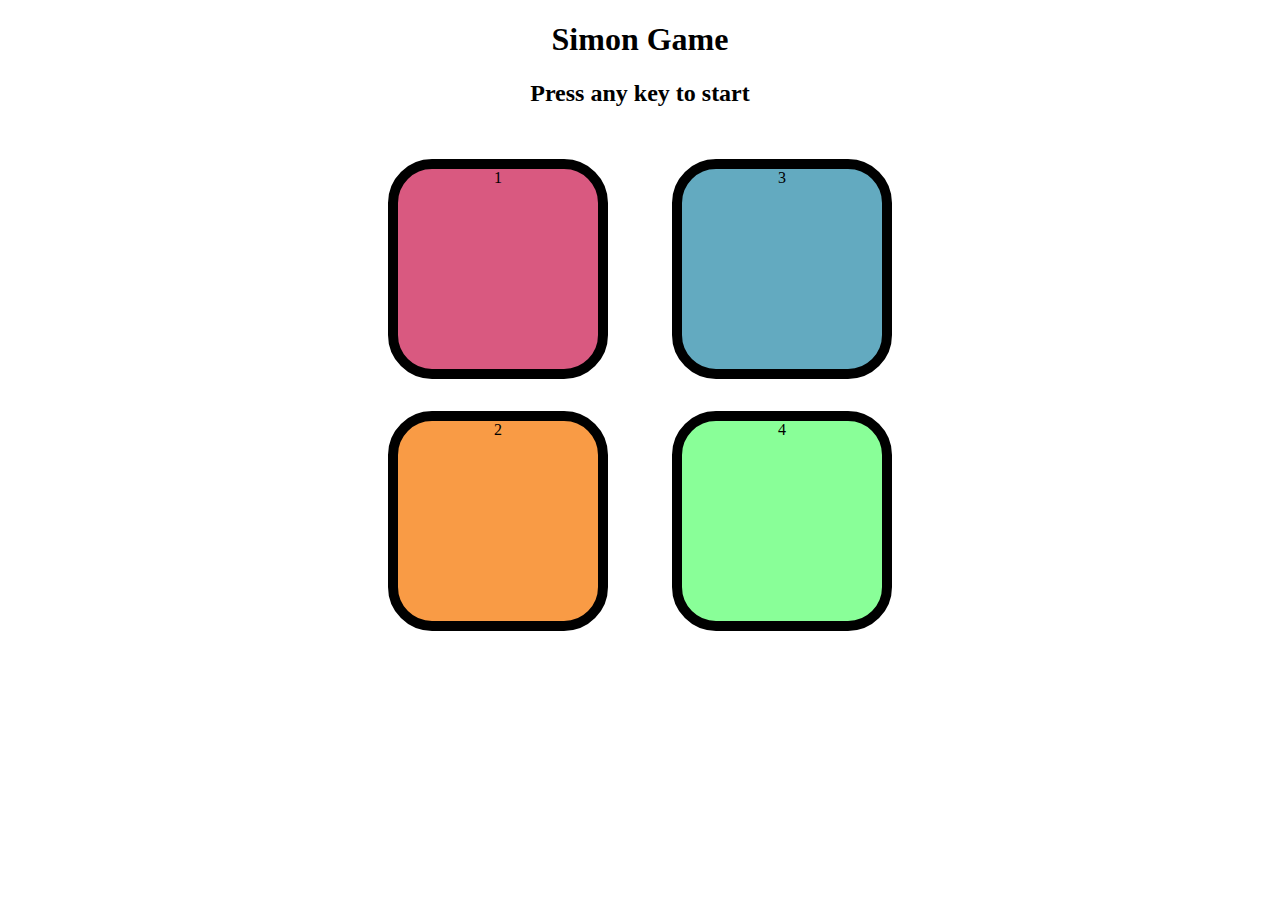
<file: index.html>
<!DOCTYPE html>
<html lang="en">
<head>
    <meta charset="UTF-8">
    <meta name="viewport" content="width=device-width, initial-scale=1.0">
    <title>Simon Game</title>
    <link rel="stylesheet" href="style.css"/>
</head>
<body>
  <h1>Simon Game</h1>
  <h2>Press any key to start</h2>
    <div class="btn-container">
       <div class="line-one">
        <div class="btn red" type="button" id="red">1</div> 
       <div class="btn yellow " type="button" id="yellow">2</div> 
       </div>
       <div class="line-two">
        <div class="btn green" type="button" id="green">3</div> 
       <div class="btn purple" type="button" id="purple">4</div> 
       </div>
    </div>
   <script src="app.js"></script>
</body>
</html>
</file>
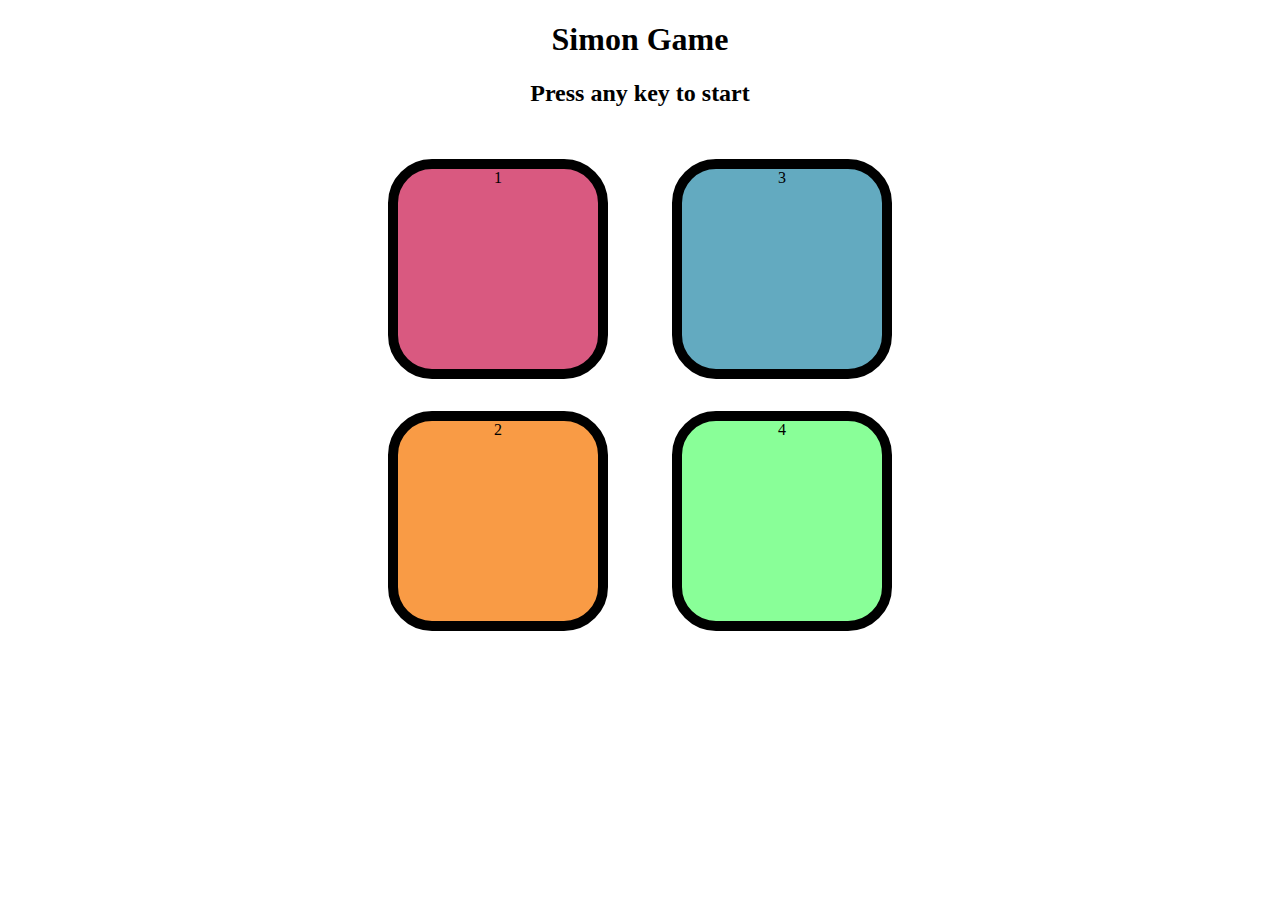
<file: indexx.html>
<!DOCTYPE html>
<html lang="en">
<head>
    <meta charset="UTF-8">
    <meta name="viewport" content="width=device-width, initial-scale=1.0">
    <title>Simon Game</title>
    <link rel="stylesheet" href="style.css"/>
</head>
<body>
  <h1>Simon Game</h1>
  <h2>Press any key to start</h2>
    <div class="btn-container">
       <div class="line-one">
        <div class="btn red" type="button" id="red">1</div> 
       <div class="btn yellow " type="button" id="yellow">2</div> 
       </div>
       <div class="line-two">
        <div class="btn green" type="button" id="green">3</div> 
       <div class="btn purple" type="button" id="purple">4</div> 
       </div>
    </div>
   <script src="app.js"></script>
</body>
</html>
</file>
<file: style.css>
body{
    text-align: center;
}

.btn{
    height: 200px;
    width:200px;
    border-radius: 20%;
    border: 10px solid black;
    margin:2rem;
}

.btn-container{
    display:flex;
    justify-content: center;

}

.red{
    background-color: #d95980;
}

.yellow{
    background-color: #f99b45;
}

.purple{
    background-color: #89ff98;
}

.green{
    background-color:#63aac0;
}

.flash{
    background-color: white;
}

.userflash{
    background-color: green;
}
</file>
